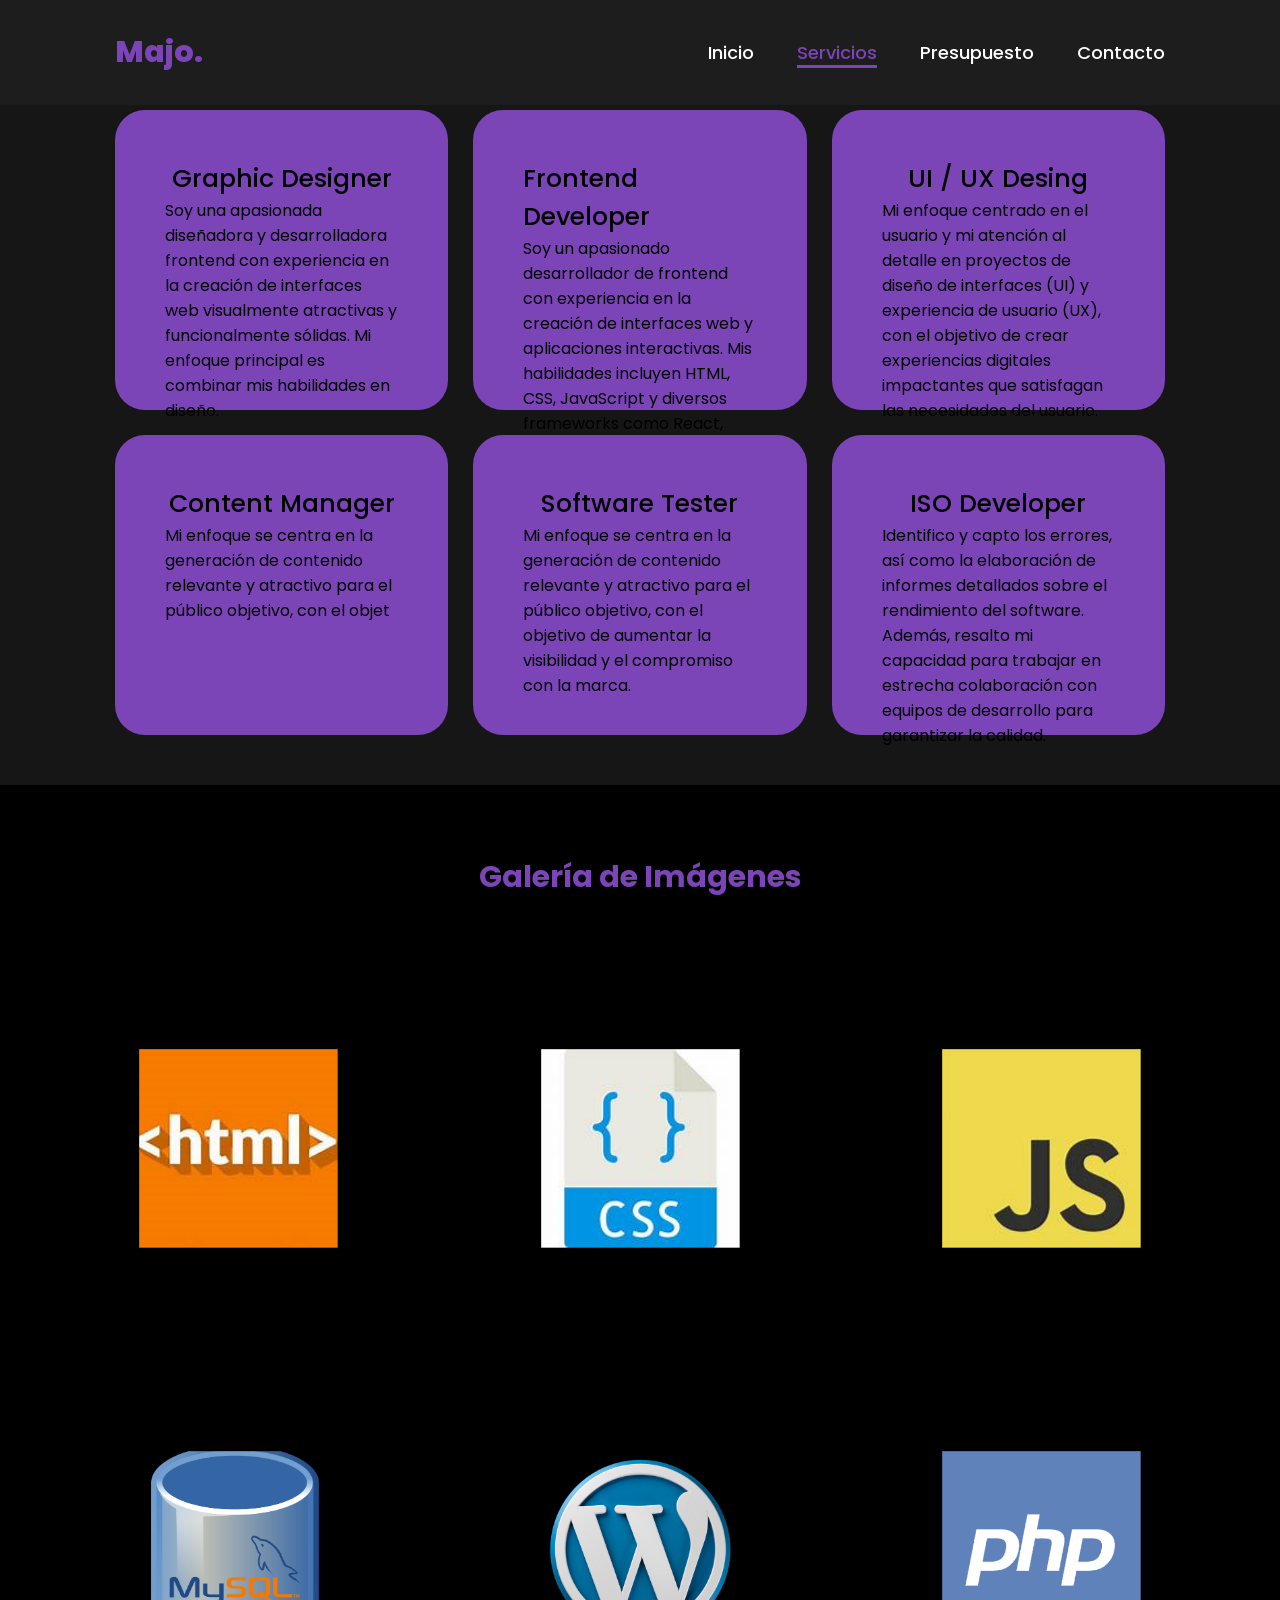
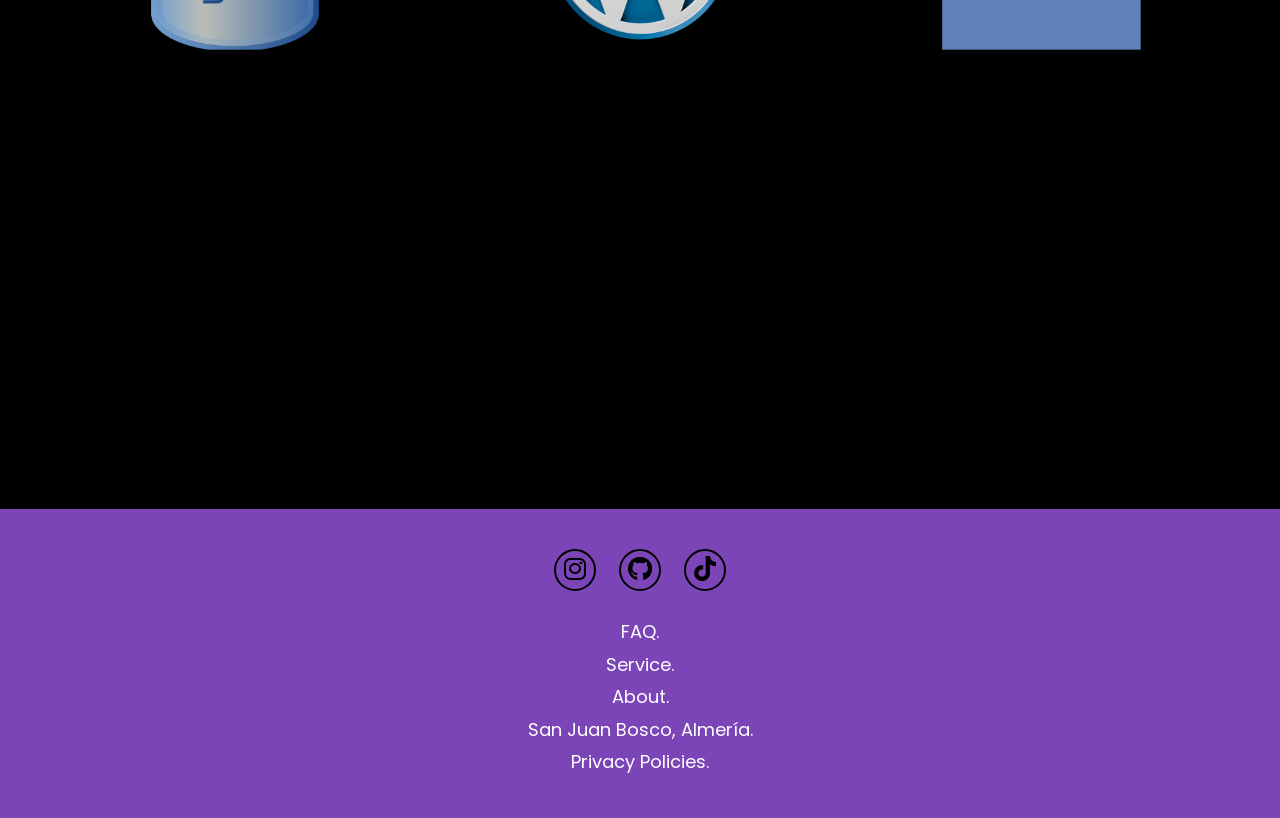
<file: views/productos.html>
<!DOCTYPE html>
<html lang="es">
<head>
    <meta charset="UTF-8">
    <meta name="viewport" content="width=device-width, initial-scale=1.0">
    <title>Mayonico</title>
    <link rel="stylesheet" href="../css/estilos.css">
    <link rel="stylesheet" href="https://cdnjs.cloudflare.com/ajax/libs/font-awesome/6.5.1/css/all.min.css">
</head>
<body>
    <header class="header">
        <a href="#" class="logo">Majo.</a>
        <i class="fa-solid fa-bars" id="menu-icon"></i>
        <nav class="navbar">
            <a href="../index.html">Inicio</a>
            <a href="productos.html" class="active">Servicios</a>
            <a href="presupuesto.html">Presupuesto</a>
            <a href="contacto.html">Contacto</a>
        </nav>
    </header>
    <!--Productos en forma de cuadricula-->
    <section class="services" id="services">
        <div class="services-container">
            <div class="service-box">
                <div class="service-info">
                    <h4>Graphic Designer</h4>
                    <p> Soy una apasionada diseñadora y desarrolladora frontend con experiencia en la creación de interfaces web visualmente atractivas y funcionalmente sólidas. Mi enfoque principal es combinar mis habilidades en diseño.</p>
                </div>
            </div>
            <div class="service-box">
                <div class="service-info">
                    <h4>Frontend Developer</h4>
                    <p>Soy un apasionado desarrollador de frontend con experiencia en la creación de interfaces web y aplicaciones interactivas. Mis habilidades incluyen HTML, CSS, JavaScript y diversos frameworks como React, Angular y Vue.js. Disfruto colaborar en equipos.</p>
                </div>
            </div>
            
            <div class="service-box">
                <div class="service-info">
                    <h4> UI / UX Desing</h4>
                    <p>Mi enfoque centrado en el usuario y mi atención al detalle en proyectos de diseño de interfaces (UI) y experiencia de usuario (UX), con el objetivo de crear experiencias digitales impactantes que satisfagan las necesidades del usuario.</p>
                </div>
            </div>
            <div class="service-box">
                <div class="service-info">
                    <h4>Content Manager</h4>
                    <p>Mi enfoque se centra en la generación de contenido relevante y atractivo para el público objetivo, con el objet
                </div>
            </div>
            <div class="service-box">
                <div class="service-info">
                    <h4>Software Tester</h4>
                    <p>Mi enfoque se centra en la generación de contenido relevante y atractivo para el público objetivo, con el objetivo de aumentar la visibilidad y el compromiso con la marca.</p>
                </div>
            </div>
            <div class="service-box">
                <div class="service-info">
                    <h4>ISO Developer</h4>
                    <p>Identifico y capto los errores, así como  la elaboración de informes detallados sobre el rendimiento del software. Además, resalto mi capacidad para trabajar en estrecha colaboración con equipos de desarrollo para garantizar la calidad.</p>
                </div>
            </div>
        </div>
    </section>
    <!--Imagenes de la tecnología-->
    <section class="image-grid">
        <h2>Galería de Imágenes</h2>
        <div class="grid-container">
            <div class="grid-item"><img src="../images/html.png" alt="Html"></div>
            <div class="grid-item"><img src="../images/css.png" alt="Css"></div>
            <div class="grid-item"><img src="../images/javascript.png" alt="JavaScript"></div>
            <div class="grid-item"><img src="../images/mysql.png" alt="mysql"></div>
            <div class="grid-item"><img src= "../images/wordpress.png" alt="wordpress"></div>
            <div class="grid-item"><img src="../images/php.png" alt="php"></div>
        </div>
    </section>
    <!--Footer-->
    <footer class="footer">
        <div class="social">
            <a href="https://www.instagram.com/"><i class="fa-brands fa-instagram"></i></a>
            <a href="https://www.github.com/"><i class="fa-brands fa-github"></i></a>
            <a href="https://www.tiktok.com/"><i class="fa-brands fa-tiktok"></i></a>
        </div>
        <ul class="list">
            <li><a href="#"></a>FAQ.</li>
            <li><a href="#"></a>Service.</li>
            <li><a href="#"></a>About.</li>
            <li><a href="#"></a>San Juan Bosco, Almería.</li>
            <li><a href="#"></a>Privacy Policies.</li>
        </ul>
    </footer>
</body>
</html>
</file>
<file: css/estilos.css>
@import url('https://fonts.googleapis.com/css2?family=Poppins:wght@100;200;300;400;500;600&display=swap');
/*Todos los elementos*/
* {
    margin: 0; /* Elimina el margen predeterminado de todos los elementos */
    padding: 0;  /* Elimina el relleno predeterminado de todos los elementos */
    box-sizing: border-box; /* Incluye el relleno y el borde en el tamaño total del elemento */
    text-decoration: none;  /* Elimina la decoración del texto, como subrayados en enlaces */
    border: none;   /* Elimina cualquier borde predeterminado */
    scroll-behavior: smooth;   /* Habilita el desplazamiento suave en la página */
    font-family: 'Poppins', sans-serif;  /* Establece la fuente predeterminada para todos los elementos */
}
:root {
    --bg--color: #000000;
    --second-bg--color: #161616;
    --text--color:#fff;
    --main--color:#7b44b7;
}
html {
    font-size: 62.5%; /* Establece el tamaño de la fuente base al 62.5% del tamaño predeterminado del navegador (normalmente 16px), lo que equivale a 10px. Esto facilita el uso de unidades rem para tamaños de fuente y otros elementos, ya que 1rem será igual a 10px. */
    overflow-x: hidden ; /* Oculta cualquier desbordamiento horizontal, evitando que aparezca una barra de desplazamiento horizontal si el contenido se desborda. */
    height: 100%;  /* Oculta cualquier desbordamiento horizontal, evitando que aparezca una barra de desplazamiento horizontal si el contenido se desborda. */
}
/*Cuerpo*/
body {
    position: relative;
    flex: 1; /* Permite que el elemento body crezca y ocupe el espacio disponible en un contenedor flex */
    background: var(--bg--color); /* Establece el color de fondo del body utilizando la variable CSS --bg--color */
    font-family: "Poppins", sans-serif; /* Establece la fuente del texto del body como 'Poppins', con 'sans-serif' como respaldo */
    color: var(--text--color); /* Establece el color del texto del body utilizando la variable CSS --text--color */
    height: auto; /* Permite que la altura del body se ajuste automáticamente al contenido */
    width: 100%; /* Establece el ancho del body al 100% del contenedor */
    padding-bottom: 60em;
}
html::-webkit-scrollbar {
    width: 0.8rem; /* Establece el ancho de la barra de desplazamiento a 0.8rem */
 }
 
 html::-webkit-scrollbar-track {
     background: var(--bg--color); /* Establece el color de fondo de la pista de la barra de desplazamiento utilizando la variable CSS --bg--color */
 }
 
 html::-webkit-scrollbar-thumb {
     background: var(--main--color); /* Establece el color del pulgar de la barra de desplazamiento utilizando la variable CSS --main--color */
 }
/*Cabecera*/
.header {
    position: fixed; /* Fija la posición del elemento en la parte superior de la página, incluso cuando se desplaza */
    top: 0; /* Coloca el elemento en la parte superior de la ventana */
    left: 0; /* Coloca el elemento en el borde izquierdo de la ventana */
    width: 100%; /* Establece el ancho del elemento al 100% del contenedor */
    padding: 3rem 9%; /* Añade un relleno de 3rem en la parte superior e inferior y 9% en los lados */
    background: rgba(34, 34, 34, 0.7); /* Establece un color de fondo con transparencia (negro con opacidad del 70%) */
    filter: drop-shadow(10px); /* Aplica una sombra de caída al elemento */
    display: flex; /* Utiliza el modelo de caja flexible para el diseño del contenido */
    justify-content: space-between; /* Distribuye el espacio sobrante entre los elementos hijos, colocando uno al principio y otro al final */
    align-items: center; /* Alinea los elementos hijos verticalmente en el centro */
    z-index: 100; /* Establece la prioridad de apilamiento del elemento, asegurando que se superponga a otros elementos con un z-index menor */
}
.nav a:hover {
    color: var(--main--color); /* Cambia el color del enlace al color principal definido en la variable CSS --main--color cuando el usuario pasa el cursor sobre él */
}
.navbar a {
    font-size: 1.8rem; /* Establece el tamaño de la fuente de los enlaces de la barra de navegación a 1.8rem */
    color: var(--text--color); /* Establece el color del texto de los enlaces utilizando la variable CSS --text--color */
    margin-left: 4rem; /* Añade un margen izquierdo de 4rem a los enlaces para separarlos entre sí */
    font-weight: 500; /* Establece el peso de la fuente de los enlaces a 500 (semi-negrita) */
    transition: 0.3s ease; /* Añade una transición suave de 0.3 segundos para cualquier cambio de estilo */
    border-bottom: 3px solid transparent; /* Establece un borde inferior transparente de 3px para los enlaces */
}

.navbar a:hover,
.navbar a.active {
    color: var(--main--color); /* Cambia el color del texto de los enlaces al color principal definido en la variable CSS --main--color cuando el usuario pasa el cursor sobre ellos o cuando están activos */
    border-bottom: 3px solid var(--main--color); /* Cambia el borde inferior de los enlaces al color principal definido en la variable CSS --main--color cuando el usuario pasa el cursor sobre ellos o cuando están activos */
}

/*Logo*/
.logo {
    font-size: 3rem; /* Establece el tamaño de la fuente del logo a 3rem */
    color: var(--main--color); /* Establece el color del logo utilizando la variable CSS --main--color */
    font-weight: 800; /* Establece el peso de la fuente del logo a 800 (negrita) */
    cursor: pointer; /* Cambia el cursor a un puntero cuando el usuario pasa el cursor sobre el logo, indicando que es interactivo */
    transition: 0.5s ease; /* Añade una transición suave de 0.5 segundos para cualquier cambio de estilo */
}

.logo:hover {
    transform: scale(1.1); /* Aumenta el tamaño del logo en un 10% cuando el usuario pasa el cursor sobre él */
}
/*Menu Principal*/
/*Iconos*/
#menu-icon {
    font-size: 3.6rem; /* Establece el tamaño de la fuente del icono del menú a 3.6rem */
    color: var(--main--color); /* Establece el color del icono del menú utilizando la variable CSS --main--color */
    display: none; /* Oculta el icono del menú por defecto */
}

/*Section*/
section {
    min-height: 0.25vh; /* Establece la altura mínima de la sección a 0.25vh */
    padding: 5rem 9% 5rem; /* Añade un relleno de 5rem en la parte superior e inferior y 9% en los lados */
    bottom: 10px; /* Añade un margen inferior de 10px */
}

/*Descripción*/
.home {
    display: flex; /* Utiliza el modelo de caja flexible para el diseño del contenido */
    justify-content: center; /* Centra el contenido horizontalmente */
    align-items: center; /* Centra el contenido verticalmente */
    gap: 8rem; /* Añade un espacio de 8rem entre los elementos */
    background: var(--bg--color); /* Establece el color de fondo utilizando la variable CSS --bg--color */
}

.home-content {
    margin-top: 40px; /* Añade un margen superior de 40px */
    
}
.home .home-content h1 {
    font-size: 6rem; /* Establece el tamaño de la fuente del título a 6rem */
    font-weight: 700; /* Establece el peso de la fuente del título a 700 (negrita) */
    line-height: 1.3; /* Establece la altura de línea del título a 1.3 */
}
span {
    color: var(--main--color); /* Establece el color del texto utilizando la variable CSS --main--color */
}

.home-content h3 {
    font-size: 4rem; /* Establece el tamaño de la fuente del subtítulo a 4rem */
    margin-bottom: 1rem; /* Añade un margen inferior de 1rem */
    font-weight: 700; /* Establece el peso de la fuente del subtítulo a 700 (negrita) */
}

.home-img {
    border-radius: 50%; /* Redondea las esquinas de la imagen al 50%, haciéndola circular */
}

.home-img img {
    position: relative; /* Posiciona la imagen de forma relativa */
    width: 32vw; /* Establece el ancho de la imagen al 32% del ancho de la ventana */
    border-radius: 50%; /* Redondea las esquinas de la imagen al 50%, haciéndola circular */
    box-shadow: 0 0 25px var(--main--color); /* Añade una sombra a la imagen con el color principal */
    cursor: pointer; /* Cambia el cursor a un puntero cuando el usuario pasa el cursor sobre la imagen */
}

.home-img img:hover {
    transform: scale(1.01); /* Aumenta el tamaño de la imagen en un 1% cuando el usuario pasa el cursor sobre ella */
    filter: drop-shadow(0 0 25px var(--main--color)); /* Aplica una sombra de caída a la imagen con el color principal */
}

.home-content p {
    font-size: 1.8rem; /* Establece el tamaño de la fuente del párrafo a 1.8rem */
    font-weight: 500; /* Establece el peso de la fuente del párrafo a 500 (semi-negrita) */
}

.column {
    display: grid; /* Utiliza el modelo de caja de cuadrícula para el diseño del contenido */
    gap: 0.5em; /* Añade un espacio de 0.5em entre los elementos */
}

/*Inicio*/
.txt {
    height: 0.10em; /* Establece la altura a 0.10em */
    width: 100%; /* Establece el ancho al 100% */
    background: var(--bg--color); /* Establece el color de fondo utilizando la variable CSS --bg--color */
    display: flex; /* Utiliza el modelo de caja flexible para el diseño del contenido */
    justify-content: center; /* Centra el contenido horizontalmente */
    align-items: center; /* Centra el contenido verticalmente */
}

.skills {
    position: relative; /* Posiciona el elemento de forma relativa */
    width: 320px; /* Establece el ancho a 320px */
    background: rgba(0, 0, 0, 0.2); /* Establece el color de fondo con transparencia (negro con opacidad del 20%) */
    padding: 0 20px; /* Añade un relleno de 20px en los lados */
    top: 150px; /* Desplaza el elemento 150px hacia abajo */
}

.skills .skill {
    margin: 20px 0; /* Añade un margen de 20px en la parte superior e inferior */
}

.skills .skill p {
    width: 100%; /* Establece el ancho al 100% */
    display: flex; /* Utiliza el modelo de caja flexible para el diseño del contenido */
    justify-content: space-between; /* Distribuye el espacio sobrante entre los elementos hijos */
}

.skills .skill .progress {
    position: relative; /* Posiciona el elemento de forma relativa */
    width: 100%; /* Establece el ancho al 100% */
    height: 6px; /* Establece la altura a 6px */
    background: #999; /* Establece el color de fondo a #999 */
    border-radius: 6px; /* Redondea las esquinas del elemento */
    overflow: hidden; /* Oculta cualquier contenido que se desborde */
    margin: 5px 0; /* Añade un margen de 5px en la parte superior e inferior */
}

.skills .skill .progress::before {
    content: ''; /* Añade contenido vacío */
    position: absolute; /* Posiciona el elemento de forma absoluta */
    width: var(--wth); /* Establece el ancho utilizando la variable CSS --wth */
    height: 100%; /* Establece la altura al 100% */
    background: #a808a3; /* Establece el color de fondo a #a808a3 */
}

/*Redes Sociales*/
.social-icon a {
    display: inline-flex; /* Utiliza el modelo de caja flexible en línea para el diseño del contenido */
    justify-content: center; /* Centra el contenido horizontalmente */
    align-items: center; /* Centra el contenido verticalmente */
    width: 4rem; /* Establece el ancho de los iconos a 4rem */
    height: 4rem; /* Establece la altura de los iconos a 4rem */
    background: transparent; /* Establece el fondo de los iconos como transparente */
    border: 0.2rem solid var(--main--color); /* Añade un borde de 0.2rem con el color principal */
    font-size: 2rem; /* Establece el tamaño de la fuente de los iconos a 2rem */
    border-radius: 50%; /* Redondea las esquinas de los iconos al 50%, haciéndolos circulares */
    color: var(--main--color); /* Establece el color del texto de los iconos utilizando la variable CSS --main--color */
    margin: 3rem 1.5rem 3rem 0; /* Añade un margen de 3rem en la parte superior e inferior y 1.5rem en los lados */
    transition: 0.3s ease; /* Añade una transición suave de 0.3 segundos para cualquier cambio de estilo */
}

.social-icon a:hover {
    color: black; /* Cambia el color del texto de los iconos a negro cuando el usuario pasa el cursor sobre ellos */
    transform: scale(1.3) translateY(-5px); /* Aumenta el tamaño de los iconos en un 30% y los desplaza 5px hacia arriba cuando el usuario pasa el cursor sobre ellos */
    background: var(--main--color); /* Cambia el fondo de los iconos al color principal cuando el usuario pasa el cursor sobre ellos */
    box-shadow: 0 0 25px var(--main--color); /* Añade una sombra a los iconos con el color principal cuando el usuario pasa el cursor sobre ellos */
}

.list {
    list-style: none; /* Elimina los estilos de lista predeterminados */
}

.btn {
    display: inline-block; /* Hace que el botón sea un elemento en línea con comportamiento de bloque */
    padding: 1rem 2.8rem; /* Añade un relleno de 1rem en la parte superior e inferior y 2.8rem en los lados */
    background: var(--bg--color); /* Establece el color de fondo del botón utilizando la variable CSS --bg--color */
    border-radius: 4rem; /* Redondea las esquinas del botón */
    font-size: 1.6rem; /* Establece el tamaño de la fuente del botón a 1.6rem */
    color: var(--main--color); /* Establece el color del texto del botón utilizando la variable CSS --main--color */
    border: 2px solid var(--main--color); /* Añade un borde de 2px con el color principal */
    letter-spacing: 0.1rem; /* Añade un espaciado entre letras de 0.1rem */
    font-weight: 600; /* Establece el peso de la fuente del botón a 600 (semi-negrita) */
    transition: 0.3s ease; /* Añade una transición suave de 0.3 segundos para cualquier cambio de estilo */
    cursor: pointer; /* Cambia el cursor a un puntero cuando el usuario pasa el cursor sobre el botón */
}


.btn:hover {
    transform: scale(1.03); /* Aumenta el tamaño del botón en un 3% cuando el usuario pasa el cursor sobre él */
    background-color: var(--main--color); /* Cambia el color de fondo del botón al color principal cuando el usuario pasa el cursor sobre él */
    color: black; /* Cambia el color del texto del botón a negro cuando el usuario pasa el cursor sobre él */
    box-shadow: 0 0 25px var(--main--color); /* Añade una sombra al botón con el color principal cuando el usuario pasa el cursor sobre él */
}

@keyframes cursor {
    to {
        border-left: 3px solid var(--main--color); /* Añade un borde izquierdo de 3px con el color principal */
    }
}

@keyframes words {
    0%, 20% {
        content: 'Web Developer'; /* Muestra 'Web Developer' del 0% al 20% del tiempo de la animación */
    }
    21%, 40% {
        content: 'Software Developer'; /* Muestra 'Software Developer' del 21% al 40% del tiempo de la animación */
    }
    41%, 60% {
        content: 'Web Designer'; /* Muestra 'Web Designer' del 41% al 60% del tiempo de la animación */
    }
    61%, 80% {
        content: 'SEO'; /* Muestra 'SEO' del 61% al 80% del tiempo de la animación */
    }
}

@keyframes typing {
    10%, 15%,
    30%, 35%,
    50%, 55%,
    70%, 75%,
    90%, 95% {
        width: 0; /* Establece el ancho a 0 en los intervalos especificados */
    }
    5%, 20%,
    25%, 40%,
    45%, 60%,
    65%, 80%, 85% {
        width: calc(100% + 8px); /* Establece el ancho al 100% más 8px en los intervalos especificados */
    }
}


.majormajor {
    justify-content: center; /* Centra el contenido horizontalmente */
    text-align: center;
    min-height: 200px; /* Establece la altura mínima a 200px */
    font-size: 1.5rem; /* Establece el tamaño de la fuente a 1.5rem */
    background-color: var(--main--color); /* Establece el color de fondo utilizando la variable CSS --main--color */
}

.major1 {
    display: grid; /* Utiliza el modelo de caja de cuadrícula para el diseño del contenido */
    padding-top: 5px; /* Añade un relleno superior de 5px */
}

.major1 h2 {
    background-color: var(--main--color); /* Establece el color de fondo utilizando la variable CSS --main--color */
}

/*Servicios*/

.services {
    background-color: var(--bg--color);
    color: #000000;
}

.services-container {
    display: grid; /* Utiliza el modelo de caja de cuadrícula para el diseño del contenido */
    grid-template-columns: repeat(3, 1fr); /* Establece una cuadrícula con 3 columnas de igual tamaño */
    align-items: center; /* Alinea los elementos verticalmente en el centro */
    justify-content: center; /* Centra el contenido horizontalmente */
    gap: 2.5rem; /* Añade un espacio de 2.5rem entre los elementos */
    margin-top: 60px; /* Añade un margen superior de 60px */
}

.service-box {
    background-color: var(--main--color); /* Establece el color de fondo utilizando la variable CSS --main--color */
    height: 300px; /* Establece la altura a 300px */
    border-radius: 3rem; /* Redondea las esquinas del elemento */
    cursor: pointer; /* Cambia el cursor a un puntero cuando el usuario pasa el cursor sobre el elemento */
    transition: 0.3s ease; /* Añade una transición suave de 0.3 segundos para cualquier cambio de estilo */
}

.service-box:hover {
    background: white; /* Cambia el color de fondo a blanco cuando el usuario pasa el cursor sobre el elemento */
    color: var(--main--color); /* Cambia el color del texto utilizando la variable CSS --main--color */
    transform: scale(1.03); /* Aumenta el tamaño del elemento en un 3% cuando el usuario pasa el cursor sobre él */
    border: 1px solid var(--main--color); /* Añade un borde de 1px con el color principal */
}

.service-box .service-info {
    display: flex; /* Utiliza el modelo de caja flexible para el diseño del contenido */
    flex-direction: column; /* Establece la dirección del diseño a columna */
    text-align: left; /* Alinea el texto a la izquierda */
    max-height: 300px; /* Establece la altura máxima a 300px */
    justify-content: center; /* Centra el contenido verticalmente */
    align-items: center; /* Centra el contenido horizontalmente */
    padding: 5rem; /* Añade un relleno de 5rem */
}

.service-info h4 {
    font-size: 2.5rem; /* Establece el tamaño de la fuente a 2.5rem */
    font-weight: 500; /* Establece el peso de la fuente a 500 (semi-negrita) */
}

/*Section*/
section {
    min-height: 0.25vh; /* Establece la altura mínima de la sección a 0.25vh */
    padding: 5rem 9% 5rem; /* Añade un relleno de 5rem en la parte superior e inferior y 9% en los lados */
    bottom: 10px; /* Añade un margen inferior de 10px */
}

/*Descripción*/
.home {
    display: flex; /* Utiliza el modelo de caja flexible para el diseño del contenido */
    justify-content: center; /* Centra el contenido horizontalmente */
    align-items: center; /* Centra el contenido verticalmente */
    gap: 8rem; /* Añade un espacio de 8rem entre los elementos */
    background: var(--bg--color); /* Establece el color de fondo utilizando la variable CSS --bg--color */
}
.home-content {
    margin-top: 40px; /* Añade un margen superior de 40px */
}
.home .home-content h1 {
    font-size: 6rem; /* Establece el tamaño de la fuente del título a 6rem */
    font-weight: 700; /* Establece el peso de la fuente del título a 700 (negrita) */
    line-height: 1.3; /* Establece la altura de línea del título a 1.3 */
}
span {
    color: var(--main--color); /* Establece el color del texto utilizando la variable CSS --main--color */
}
.home-content h3 {
    font-size: 4rem; /* Establece el tamaño de la fuente del subtítulo a 4rem */
    margin-bottom: 1rem; /* Añade un margen inferior de 1rem */
    font-weight: 700; /* Establece el peso de la fuente del subtítulo a 700 (negrita) */
}
.home-img {
    border-radius: 50%; /* Redondea las esquinas de la imagen al 50%, haciéndola circular */
}
.home-img img {
    position: relative; /* Posiciona la imagen de forma relativa */
    width: 32vw; /* Establece el ancho de la imagen al 32% del ancho de la ventana */
    border-radius: 50%; /* Redondea las esquinas de la imagen al 50%, haciéndola circular */
    box-shadow: 0 0 25px var(--main--color); /* Añade una sombra a la imagen con el color principal */
    cursor: pointer; /* Cambia el cursor a un puntero cuando el usuario pasa el cursor sobre la imagen */
}
.home-img img:hover {
    transform: scale(1.01); /* Aumenta el tamaño de la imagen en un 1% cuando el usuario pasa el cursor sobre ella */
    filter: drop-shadow(0 0 25px var(--main--color)); /* Aplica una sombra de caída a la imagen con el color principal */
}
.home-content p {
    font-size: 1.8rem; /* Establece el tamaño de la fuente del párrafo a 1.8rem */
    font-weight: 500; /* Establece el peso de la fuente del párrafo a 500 (semi-negrita) */
}
.column {
    display: grid; /* Utiliza el modelo de caja de cuadrícula para el diseño del contenido */
    gap: 0.5em; /* Añade un espacio de 0.5em entre los elementos */
}







@keyframes cursor {
    to {
        border-left: 3px solid var(--main--color); /* Añade un borde izquierdo de 3px con el color principal */
    }
}

@keyframes words {
    0%, 20% {
        content: 'Web Developer'; /* Muestra 'Web Developer' del 0% al 20% del tiempo de la animación */
    }
    21%, 40% {
        content: 'Software Developer'; /* Muestra 'Software Developer' del 21% al 40% del tiempo de la animación */
    }
    41%, 60% {
        content: 'Web Designer'; /* Muestra 'Web Designer' del 41% al 60% del tiempo de la animación */
    }
    61%, 80% {
        content: 'SEO'; /* Muestra 'SEO' del 61% al 80% del tiempo de la animación */
    }
}

@keyframes typing {
    10%, 15%,
    30%, 35%,
    50%, 55%,
    70%, 75%,
    90%, 95% {
        width: 0; /* Establece el ancho a 0 en los intervalos especificados */
    }
    5%, 20%,
    25%, 40%,
    45%, 60%,
    65%, 80%, 85% {
        width: calc(100% + 8px); /* Establece el ancho al 100% más 8px en los intervalos especificados */
    }
}

@media (max-width: 1000px) {
    .home {
        gap: 4rem; /* Reduce el espacio entre los elementos a 4rem cuando el ancho de la pantalla es menor o igual a 1000px */
    }
}

@media (max-width: 995px) {
    .home {
        flex-direction: column; /* Cambia la dirección del diseño a columna cuando el ancho de la pantalla es menor o igual a 995px */
        margin: 5rem 4rem; /* Añade un margen de 5rem en la parte superior e inferior y 4rem en los lados */
    }
    .home .home-content h3 {
        font-size: 2.5rem; /* Reduce el tamaño de la fuente del subtítulo a 2.5rem */
    }
    .home-content h1 {
        font-size: 5rem; /* Reduce el tamaño de la fuente del título a 5rem */
    }
    .home-img img {
        width: 70vw; /* Establece el ancho de la imagen al 70% del ancho de la ventana */
        margin-top: 4rem; /* Añade un margen superior de 4rem */
    }
}

.majormajor {
    justify-content: center; /* Centra el contenido horizontalmente */
    min-height: 200px; /* Establece la altura mínima a 200px */
    font-size: 1.5rem; /* Establece el tamaño de la fuente a 1.5rem */
    background-color: var(--main--color); /* Establece el color de fondo utilizando la variable CSS --main--color */
}

.major1 {
    display: grid; /* Utiliza el modelo de caja de cuadrícula para el diseño del contenido */
    padding-top: 5px; /* Añade un relleno superior de 5px */
}

.major1 h2 {
    background-color: var(--main--color); /* Establece el color de fondo utilizando la variable CSS --main--color */
}

/*Servicios*/
.services {
    background: var(--second-bg--color); /* Establece el color de fondo utilizando la variable CSS --second-bg--color */
}

.services-container {
    display: grid; /* Utiliza el modelo de caja de cuadrícula para el diseño del contenido */
    grid-template-columns: repeat(3, 1fr); /* Establece una cuadrícula con 3 columnas de igual tamaño */
    align-items: center; /* Alinea los elementos verticalmente en el centro */
    justify-content: center; /* Centra el contenido horizontalmente */
    gap: 2.5rem; /* Añade un espacio de 2.5rem entre los elementos */
    margin-top: 60px; /* Añade un margen superior de 60px */
}

.service-box {
    background-color: var(--main--color); /* Establece el color de fondo utilizando la variable CSS --main--color */
    height: 300px; /* Establece la altura a 300px */
    border-radius: 3rem; /* Redondea las esquinas del elemento */
    cursor: pointer; /* Cambia el cursor a un puntero cuando el usuario pasa el cursor sobre el elemento */
    transition: 0.3s ease; /* Añade una transición suave de 0.3 segundos para cualquier cambio de estilo */
}

.service-box:hover {
    background: white; /* Cambia el color de fondo a blanco cuando el usuario pasa el cursor sobre el elemento */
    color: var(--main--color); /* Cambia el color del texto utilizando la variable CSS --main--color */
    transform: scale(1.03); /* Aumenta el tamaño del elemento en un 3% cuando el usuario pasa el cursor sobre él */
    border: 1px solid var(--main--color); /* Añade un borde de 1px con el color principal */
}

.service-box .service-info {
    display: flex; /* Utiliza el modelo de caja flexible para el diseño del contenido */
    flex-direction: column; /* Establece la dirección del diseño a columna */
    text-align: left; /* Alinea el texto a la izquierda */
    max-height: 300px; /* Establece la altura máxima a 300px */
    justify-content: center; /* Centra el contenido verticalmente */
    align-items: center; /* Centra el contenido horizontalmente */
    padding: 5rem; /* Añade un relleno de 5rem */
}

.service-info h4 {
    font-size: 2.5rem; /* Establece el tamaño de la fuente a 2.5rem */
    font-weight: 500; /* Establece el peso de la fuente a 500 (semi-negrita) */
}
.service-info p {
    font-size: 1.6rem; /* Establece el tamaño de la fuente del párrafo a 1.6rem */
    font-weight: 400; /* Establece el peso de la fuente del párrafo a 400 (normal) */
    max-height: 100px; /* Establece la altura máxima del párrafo a 100px */
    margin: auto; /* Centra el párrafo horizontalmente */
}

/* Imágenes en forma de cuadrícula */
.image-grid {
    text-align: center; /* Centra el texto dentro del contenedor */
    padding: 50px 20px; /* Añade un relleno de 50px en la parte superior e inferior y 20px en los lados */
    background-color: var(--bg--color); /* Establece el color de fondo utilizando la variable CSS --bg--color */
    box-shadow: 0 4px 8px rgba(0, 0, 0, 0.1); /* Añade una sombra alrededor del contenedor */
    margin: 20px; /* Añade un margen de 20px alrededor del contenedor */
    border-radius: 8px; /* Redondea las esquinas del contenedor */
}

.image-grid h2 {
    margin-bottom: 50px; /* Añade un margen inferior de 50px al título */
    font-size: 30px; /* Establece el tamaño de la fuente del título a 30px */
    color: var(--main--color); /* Establece el color del título utilizando la variable CSS --main--color */
}

.grid-container {
    display: grid; /* Utiliza el modelo de caja de cuadrícula para el diseño del contenido */
    grid-template-columns: repeat(3, 1fr); /* Establece una cuadrícula con 3 columnas de igual tamaño */
    gap: 5px; /* Añade un espacio de 15px entre los elementos de la cuadrícula */
}

.grid-item {
    overflow: hidden; /* Oculta cualquier contenido que se desborde del contenedor */
    border-radius: 8px; /* Redondea las esquinas del contenedor */
    box-shadow: 0 2px 4px rgba(0, 0, 0, 0.1); /* Añade una sombra alrededor del contenedor */
    aspect-ratio: 1 / 1; /* Mantiene una relación de aspecto 1:1 (cuadrada) */
}

.grid-item img {
    width: 100%; /* Establece el ancho de la imagen al 100% del contenedor */
    height: 100%; /* Establece la altura de la imagen al 100% del contenedor */
    object-fit: cover; /* Ajusta la imagen para cubrir el contenedor */
    display: block; /* Hace que la imagen sea un elemento de bloque */
    transition: transform 0.3s; /* Añade una transición suave de 0.3 segundos para cualquier cambio de transformación */
    transform: scale(0.5); /* Escala la imagen al 50% de su tamaño original */
}

.grid-item img:hover {
    transform: scale(1.05); /* Aumenta el tamaño de la imagen en un 5% cuando el usuario pasa el cursor sobre ella */
}

/* Estilos para el formulario */
.mainform {
    display: flex; /* Utiliza el modelo de caja flexible para el diseño del contenido */
    justify-content: center; /* Centra el contenido horizontalmente */
    align-items: center; /* Centra el contenido verticalmente */
    padding: 20px; /* Añade un relleno de 20px alrededor del contenedor */
    background-color: var(--bg--color); /* Establece el color de fondo utilizando la variable CSS --bg--color */
    margin-top: 150px; /* Añade un margen superior de 150px */
}

form {
    background: var(--text--color); 
    padding: 40px; /* Relleno interno del formulario */
    border-radius: 10px; /* Bordes redondeados */
    box-shadow: 0 4px 8px rgba(0, 0, 0, 0.1); /* Sombra para darle profundidad */
    max-width: 500px; /* Ancho máximo del formulario */
    width: 100%; /* Asegura que el formulario ocupe el 100% del contenedor */
}

/* Título del formulario */
.title h2 {
    text-align: center; /* Centra el texto del título */
    font-size: 2rem; /* Tamaño de fuente del título */
    margin-bottom: 20px; /* Espacio inferior del título */
    color: var(--main--color); /* Color del título */
}

/* Estilos para los campos del formulario */
.form {
    margin-bottom: 20px; /* Espacio inferior entre los campos */
}

.form label {
    display: block; /* Hace que el label ocupe toda la línea */
    margin-bottom: 5px; /* Espacio inferior del label */
    font-size: 1rem; /* Tamaño de fuente del label */
    color: #333; /* Color del label */
}

.form input,
.form textarea {
    width: 100%; /* Ancho completo del campo */
    padding: 10px; /* Relleno interno del campo */
    border: 1px solid #ccc; /* Borde del campo */
    border-radius: 5px; /* Bordes redondeados */
    font-size: 1rem; /* Tamaño de fuente del campo */
    box-sizing: border-box; /* Incluye el relleno y el borde en el tamaño total */
}

.form textarea {
    resize: vertical; /* Permite redimensionar verticalmente */
}

/* Estilos para los términos y condiciones */
.form-termsAndConditions {
    display: flex;
    align-items: center;
    margin-bottom: 20px;
}

.form-termsAndConditions input {
    margin-right: 10px; /* Espacio a la derecha del checkbox */
}

.form-termsAndConditions label {
    font-size: 0.9rem; /* Tamaño de fuente del label */
    color: var(--bg--color); /* Color del label */
}

.form-termsAndConditions a {
    margin-left: 5px; /* Espacio a la izquierda del enlace */
    color: var(--main--color); /* Color del enlace */
    text-decoration: none; /* Sin subrayado */
}

.form-termsAndConditions a:hover {
    text-decoration: underline; /* Subrayado al pasar el ratón */
}

/* Botón de envío */
.form-boton input {
    background: var(--bg--color); /* Color de fondo del botón */
    color: var(--main--color); /* Color del texto del botón */
    padding: 10px 20px; /* Relleno interno del botón */
    border: none; /* Sin borde */
    border-radius: 5px; /* Bordes redondeados */
    font-size: 1rem; /* Tamaño de fuente del botón */
    cursor: pointer; /* Cambia el cursor al pasar sobre el botón */
}


/*Contacto*/
 /*Contacto*/
.contact {
    display: flex;
    flex-direction: column;
    justify-content: center; /* Centra el contenido verticalmente */
    align-items: center; /* Centra el contenido horizontalmente */
    padding: 4rem 0; /* Añade un relleno de 4rem en la parte superior e inferior */
    background-color: var(--bg--color); /* Establece el color de fondo utilizando la variable CSS --bg--color */
    text-align: center; /* Centra el texto dentro de la sección */
}

.contact .container {
    max-width: 800px;
    margin: 0 auto;
    margin-top: 85px;
    padding: 20px; 
    background-color: var(--bg--color); 
    border-radius: 8px;
    box-shadow: 0 4px 8px rgba(0, 0, 0, 0.1);
}

.contact .container h2 {
    font-size: 2.5rem; /* Ajusta el tamaño de la fuente del h2 */
    margin-bottom: 1rem;
    margin: 1rem; /* Añade un margen de 1rem alrededor de los elementos */
    background-color:var(--main--color);
    border-radius: 5px;
}

.contact .container p {
    font-size: 1.6rem; /* Ajusta el tamaño de la fuente del párrafo */
    margin-bottom: 2rem;
    margin: 1rem; /* Añade un margen de 1rem alrededor de los elementos */
}

.contactInfo {
    display: flex;
    justify-content: space-around; /* Distribuye el espacio sobrante entre los elementos hijos */
    flex-wrap: wrap; /* Permite que los elementos se envuelvan en múltiples líneas si es necesario */
    margin-bottom: 4rem; /* Añade un margen inferior de 4rem */
}

.contactInfo .text {
    flex: 1; /* Permite que los elementos crezcan y ocupen el espacio disponible */
    text-align: center;
    min-width: 250px; /* Establece el ancho mínimo de los elementos */
    margin: 1rem; /* Añade un margen de 1rem alrededor de los elementos */
    background-color:var(--main--color);
    padding: 1rem;
    border-radius: 8px;
    box-shadow: 0 2px 4px rgba(0, 0, 0, 0.1);
}

.contactInfo .text h3 {
    font-size: 2rem; /* Establece el tamaño de la fuente del subtítulo*/
    color: var(--text--color); /* Establece el color del subtítulo */
    margin-bottom: 1rem; /* Añade un margen inferior  */
}

.contactInfo .text p {
    font-size: 1.4rem; /* Establece el tamaño de la fuente del párrafo a 1.4rem */
    color: var(--text--color); /* Establece el color del texto utilizando la variable CSS --text--color */
}

.contactInfo2 {
    margin-bottom: 4rem; /* Añade un margen inferior de 4rem */
    margin: 1rem; /* Añade un margen de 1rem alrededor de los elementos */
    background-color:var(--main--color);
    border-radius: 5px;
}

.contactInfo2 h2 {
    font-size: 2.5rem; /* Establece el tamaño de la fuente del título a 2.5rem */
    color: var(--text--color); /* Establece el color del título */
    margin-bottom: 2rem; /* Añade un margen inferior de 2rem */
}

.contact iframe {
    width: 100%; /* Establece el ancho del iframe al 100% del contenedor */
    max-width: 600px; /* Establece el ancho máximo del iframe a 600px */
    height: 450px; /* Establece la altura del iframe a 450px */
    border: 0; /* Elimina el borde del iframe */
    margin: auto; /* Centra el iframe horizontalmente */
}
/*Footer*/
.footer {
    position: absolute; 
    bottom: 0; /* Coloca el pie de página en la parte inferior */
    width: 100%; /* Establece el ancho del pie de página al 100% del contenedor */
    padding: 40px 0; /* Añade un relleno de 40px en la parte superior e inferior */
    align-self: flex-end; /* Alinea el pie de página al final del contenedor flex */
    background-color: var(--main--color); /* Establece el color de fondo del pie de página utilizando la variable CSS --main--color */
    margin-top: auto; /* Empuja el pie de página hacia abajo si hay espacio disponible */
    
}

.footer .social {
    text-align: center; /* Centra el texto dentro del contenedor de redes sociales */
    padding-bottom: 25px; /* Añade un relleno inferior de 25px */
    color:var(--bg--color); 
}

.footer .social a {
    font-size: 25px; /* Establece el tamaño de la fuente de los enlaces de redes sociales a 25px */
    color: var(--bg--color); 
    border: 2px solid black; /* Añade un borde de 2px sólido y negro a los enlaces */
    width: 42px; /* Establece el ancho de los enlaces a 42px */
    height: 42px; /* Establece la altura de los enlaces a 42px */
    display: inline-block; /* Hace que los enlaces sean elementos en línea con comportamiento de bloque */
    text-align: center; /* Centra el texto dentro de los enlaces */
    border-radius: 50%; /* Redondea las esquinas de los enlaces al 50%, haciéndolos circulares */
    margin: 0 10px; /* Añade un margen de 10px a los lados de los enlaces */
    transition: 0.3s ease; /* Añade una transición suave de 0.3 segundos para cualquier cambio de estilo */
}

.footer .social a:hover {
    transform: scale(1.2) translateY(-5px); /* Aumenta el tamaño de los enlaces en un 20% y los desplaza 5px hacia arriba cuando el usuario pasa el cursor sobre ellos */
    background: black; /* Cambia el fondo de los enlaces a negro cuando el usuario pasa el cursor sobre ellos */
    color: var(--main--color); /* Cambia el color del texto de los enlaces al color principal definido en la variable CSS --main--color cuando el usuario pasa el cursor sobre ellos */
}

.footer ul {
    margin-top: 0; /* Elimina el margen superior de la lista */
    padding: 0; /* Elimina el relleno de la lista */
    font-size: 18px; /* Establece el tamaño de la fuente de los elementos de la lista a 18px */
    line-height: 1.8; /* Establece la altura de línea de los elementos de la lista a 1.8 */
    margin-bottom: 0; /* Elimina el margen inferior de la lista */
    text-align: center; /* Centra el texto dentro de la lista */
}

.footer ul li a {
    color: black; /* Establece el color del texto de los enlaces de la lista a negro */
    border-bottom: 3px solid black; /* Añade un borde inferior de 3px sólido y negro a los enlaces */
    transition: 0.3s ease; /* Añade una transición suave de 0.3 segundos para cualquier cambio de estilo */
}

.footer ul li a:hover {
    border-bottom: 3px solid var(--bg--color); /* Mantiene el borde inferior de 3px sólido y negro cuando el usuario pasa el cursor sobre los enlaces */
}

.footer .copyright {
    margin: 50px; /* Añade un margen de 50px alrededor del texto de copyright */
    text-align: center; /* Centra el texto de copyright */
    font-size: 16px; /* Establece el tamaño de la fuente del texto de copyright a 16px */
    color: var(--bg--color); /* Establece el color del texto de copyright a negro */
}



/*Responsive*/
@media (max-width: 995px) {
    #menu-icon {
        display: block; /* Muestra el icono del menú cuando el ancho de la pantalla es menor o igual a 995px */
    }
    .navbar {
        position: absolute; /* Posiciona la barra de navegación de forma absoluta */
        top: 100%; /* Coloca la barra de navegación justo debajo del encabezado */
        right: 0; /* Alinea la barra de navegación al borde derecho */
        width: 40%; /* Establece el ancho de la barra de navegación al 40% del contenedor */
        border-left: 3px solid var(--main--color); /* Añade un borde izquierdo de 3px con el color principal */
        border-bottom: 3px solid var(--main--color); /* Añade un borde inferior de 3px con el color principal */
        border-top-left-radius: 2rem; /* Redondea la esquina superior izquierda de la barra de navegación */
        padding: 1rem 3%; /* Añade un relleno de 1rem en la parte superior e inferior y 3% en los lados */
        background-color: var(--second-bg--color); /* Establece el color de fondo de la barra de navegación */
        border-top: 0.1rem solid rgba(0, 0, 0, 0.1); /* Añade un borde superior de 0.1rem con un color negro semitransparente */
        display: none; /* Oculta la barra de navegación por defecto */
    }
    .navbar.active {
        display: block; /* Muestra la barra de navegación cuando tiene la clase 'active' */
    }
    .navbar a {
        display: block; /* Hace que los enlaces de la barra de navegación ocupen toda la línea */
        font-size: 2rem; /* Establece el tamaño de la fuente de los enlaces a 2rem */
        margin: 3rem 0; /* Añade un margen vertical de 3rem a los enlaces */
    }
    .navbar a:hover,
    .navbar .active {
        padding: 1rem; /* Añade un relleno de 1rem a los enlaces cuando el usuario pasa el cursor sobre ellos o cuando están activos */
        border-radius: 0.5rem; /* Redondea las esquinas de los enlaces */
        border-bottom: 0.5rem solid var(--main--color); /* Añade un borde inferior de 0.5rem con el color principal a los enlaces */
    }
}


@media (max-width: 1000px) {
    .home {
        gap: 4rem; /* Reduce el espacio entre los elementos a 4rem cuando el ancho de la pantalla es menor o igual a 1000px */
    }
}

@media (max-width: 995px) {
    .home {
        flex-direction: column; /* Cambia la dirección del diseño a columna cuando el ancho de la pantalla es menor o igual a 995px */
        margin: 5rem 4rem; /* Añade un margen de 5rem en la parte superior e inferior y 4rem en los lados */
    }
    .home .home-content h3 {
        font-size: 2.5rem; /* Reduce el tamaño de la fuente del subtítulo a 2.5rem */
    }
    .home-content h1 {
        font-size: 5rem; /* Reduce el tamaño de la fuente del título a 5rem */
    }
    .home-img img {
        width: 70vw; /* Establece el ancho de la imagen al 70% del ancho de la ventana */
        margin-top: 4rem; /* Añade un margen superior de 4rem */
    }
}
/* Estilos responsivos para pantallas con un ancho máximo de 991px */
@media (max-width: 991px) {
    section {
        padding: 10rem 3% 2rem; /* Ajusta el relleno de la sección a 10rem en la parte superior, 3% en los lados y 2rem en la parte inferior */
    }
    .services {
        padding-bottom: 7rem; /* Añade un relleno inferior de 7rem a la sección de servicios */
    }
}

/* Estilos responsivos para pantallas con un ancho máximo de 895px */
@media (max-width: 895px) {
    .services h2 {
        margin-bottom: 3rem; /* Añade un margen inferior de 3rem al título de la sección de servicios */
    }
    .services-container {
        grid-template-columns: repeat(1, 1fr); /* Cambia la cuadrícula a una sola columna */
    }
}
@media (max-width: 991px) {
    header {
        padding: 2rem 3%; /* Añade un relleno de 2rem en la parte superior e inferior y 3% en los lados al encabezado */
    }
    section {
        padding: 10rem 3% 2rem; /* Ajusta el relleno de la sección a 10rem en la parte superior, 3% en los lados y 2rem en la parte inferior */
    }
    .services {
        padding-bottom: 7rem; /* Añade un relleno inferior de 7rem a la sección de servicios */
    }
    .footer {
        padding: 2rem 3%; /* Añade un relleno de 2rem en la parte superior e inferior y 3% en los lados al pie de página */
    }
}
</file>
